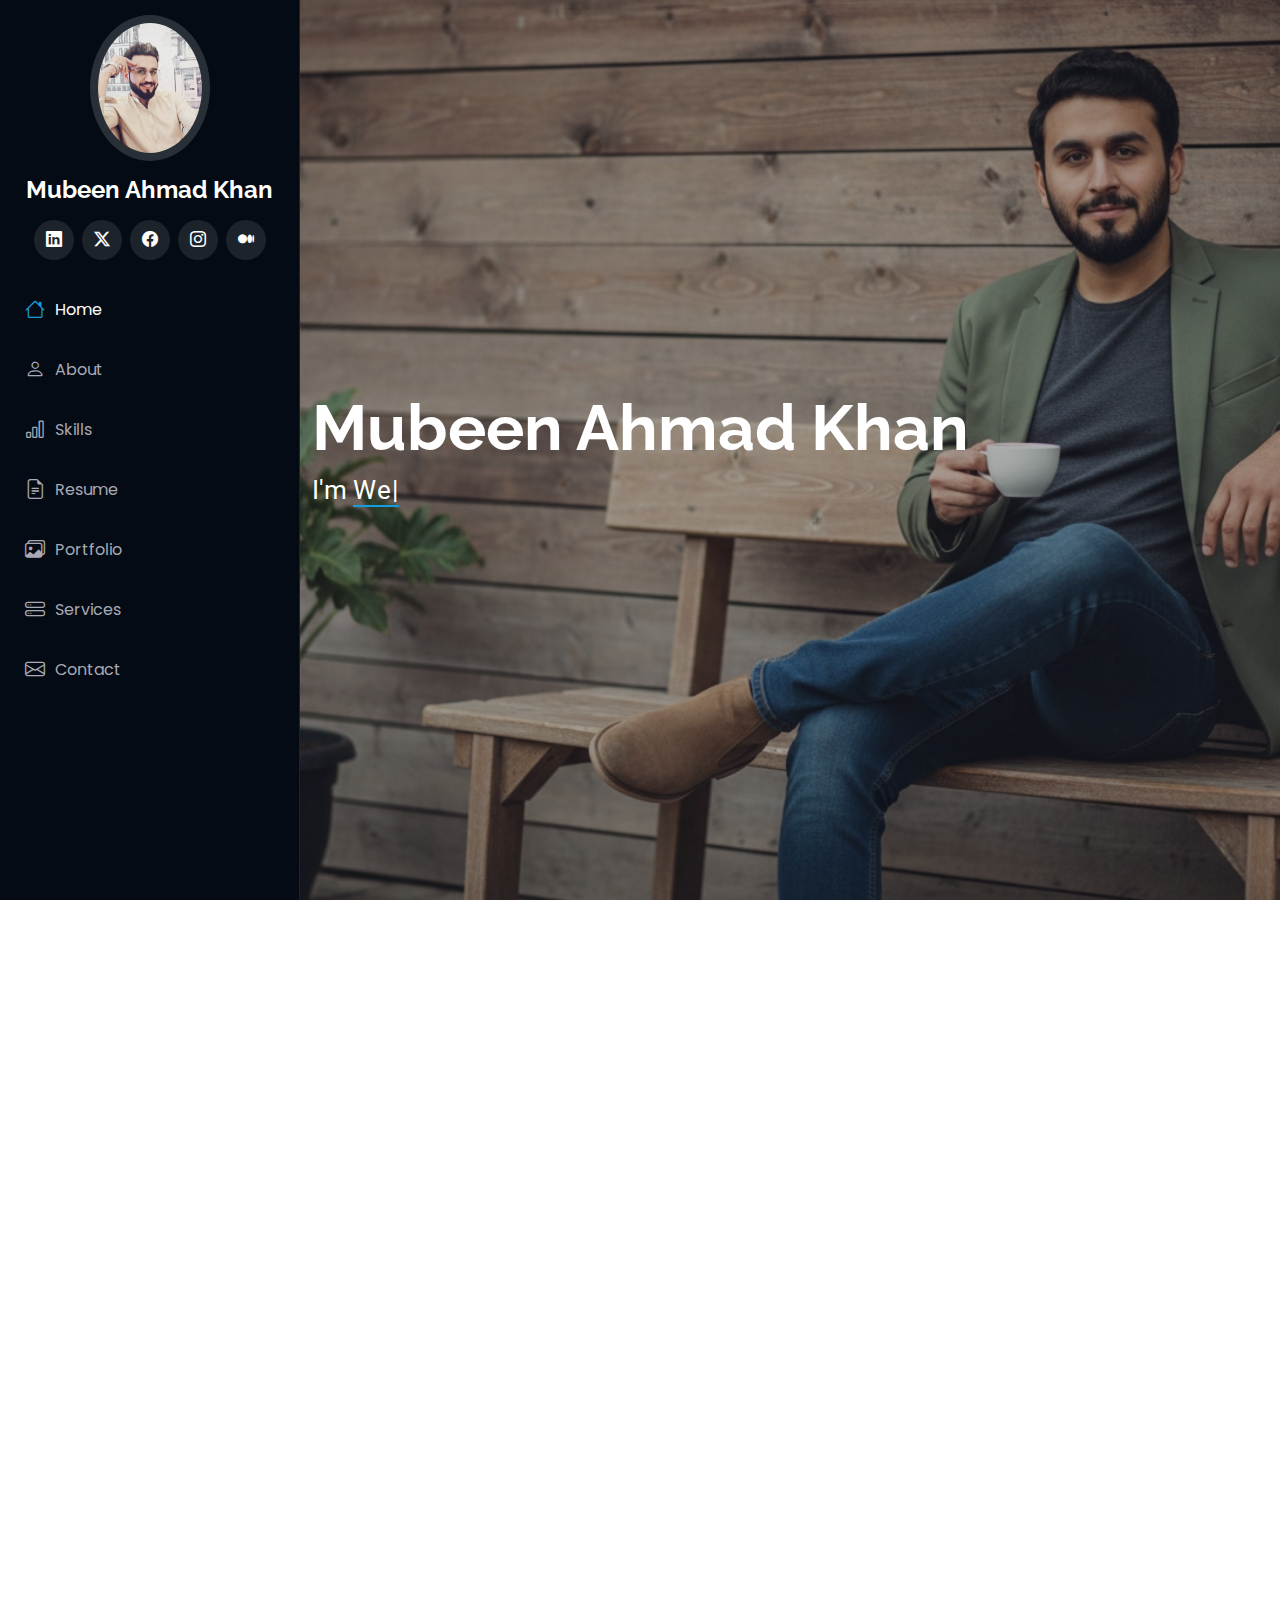
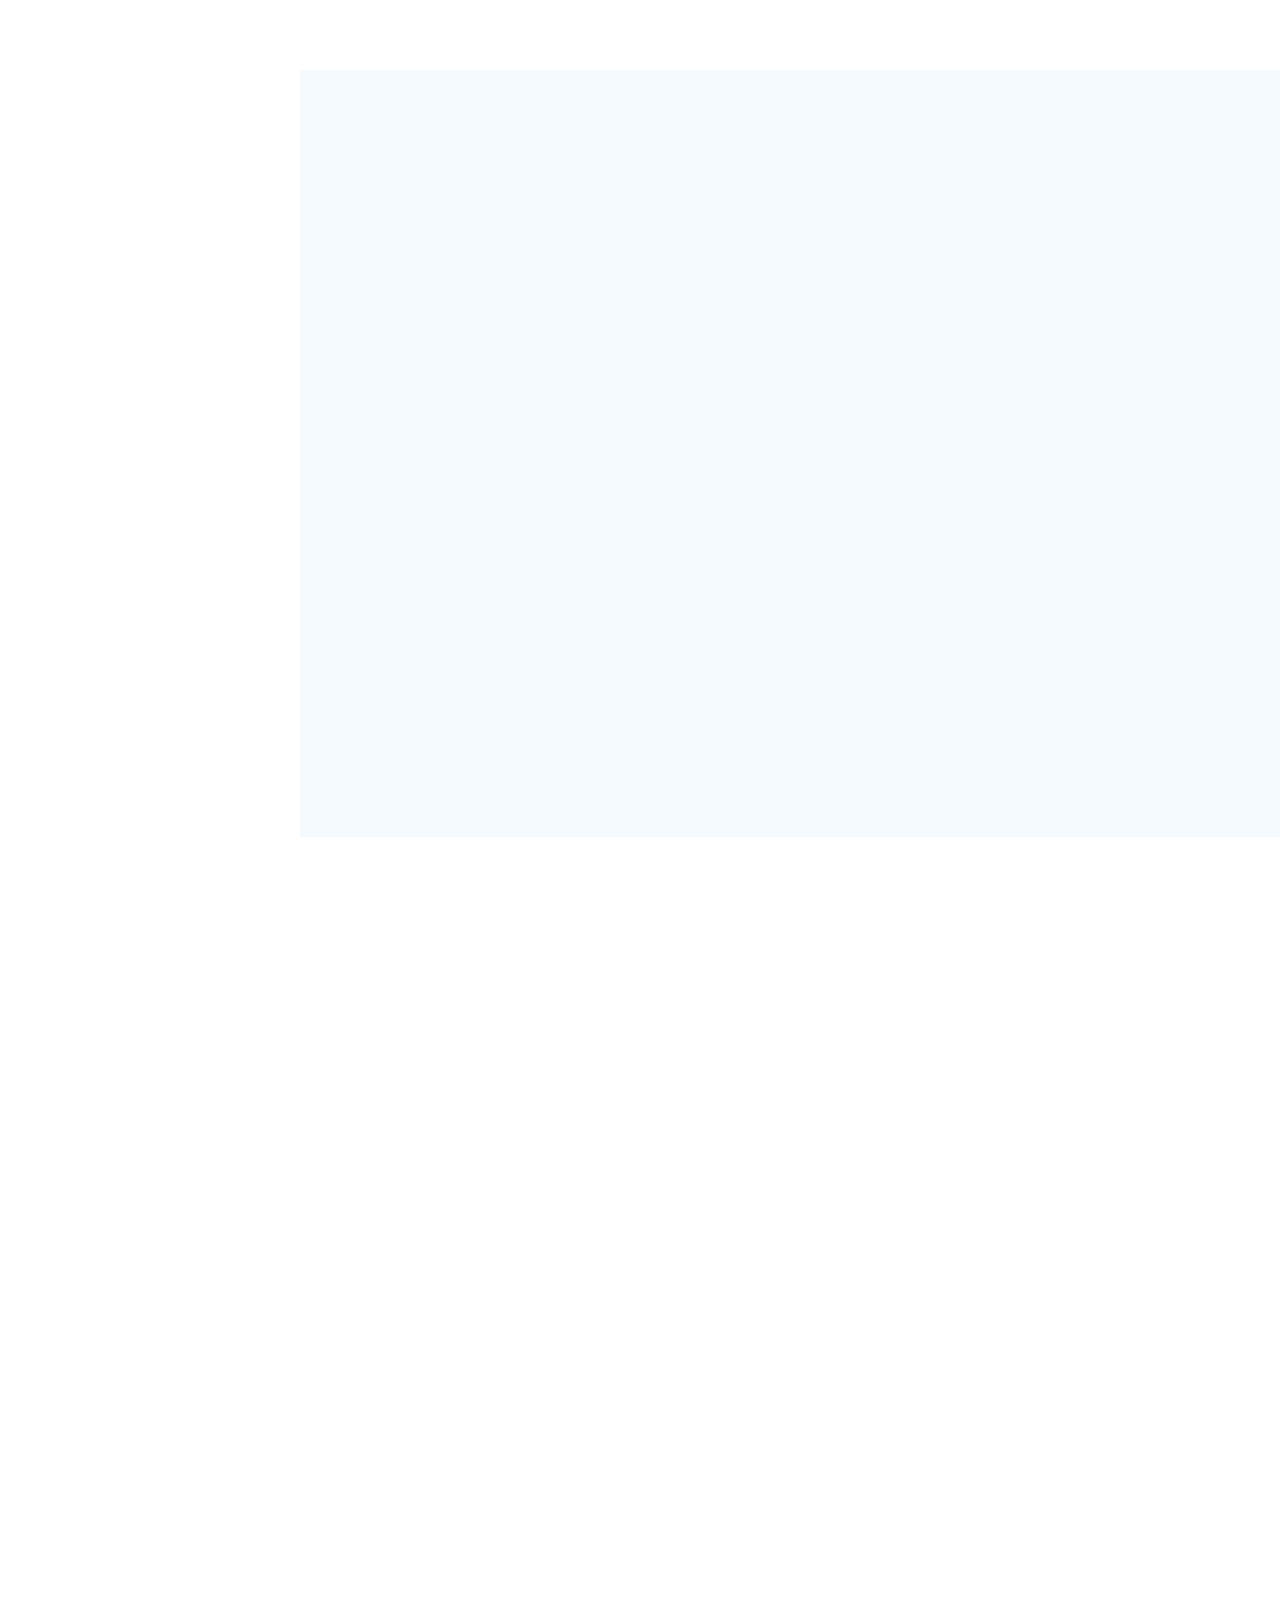
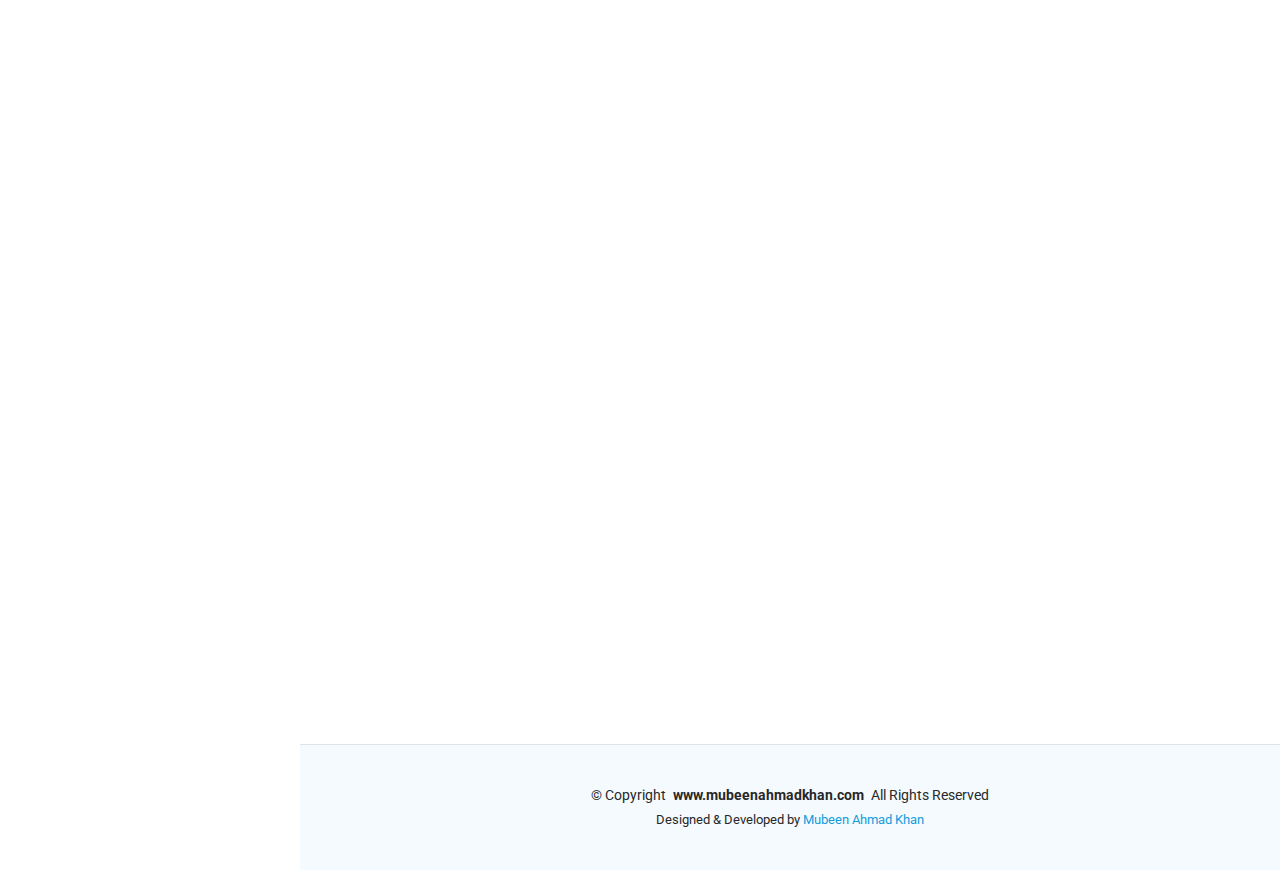
<file: index.html>
<!DOCTYPE html>
<html lang="en">

<head>
  <meta charset="utf-8">
  <meta content="width=device-width, initial-scale=1.0" name="viewport">
  <meta name="robots" content="index,follow,max-image-preview:large,max-snippet:-1,max-video-preview:-1" />
  <meta name="google-site-verification" content="iTcaz4a7UjuYTXHl-aLSjv2G4v7eZxBLUsVMxmJW-UA" />

  <meta name="p:domain_verify" content="0bb5233f37ec0a5fd924c0d9fe4ee3c2"/>
  <!-- Primary SEO -->
  <title>Mubeen Ahmad Khan | Backend Developer & Cloud Business Systems Specialist</title>
  <meta name="description" content="Official portfolio of Mubeen Ahmad Khan - Solution Architect & Backend Developer with expertise in Django, HTML5, CSS3, JavaScript, jQuery, AJAX, Bootstrap 5, Tailwind CSS. Skilled in Webmail, DNS, Cloudflare, Nginx, Apache, Gunicorn, Docker, CI/CD, JIRA, Asana, team management, communication, requirement gathering, assessment, analysis, reporting dashboards, PostgreSQL, MySQL, SQLite, SQL Replica, MongoDB, Oracle, WordPress, API development & integration.">
  <meta name="keywords" content="Mubeen Ahmad Khan, Solution Architect, Backend Developer Pakistan, Django Expert, HTML5 CSS3 JavaScript, jQuery AJAX Developer, Bootstrap 5 Developer, Tailwind CSS, Webmail Setup, DNS Management, Cloudflare Expert, Nginx Apache Gunicorn, Docker CI/CD, JIRA Asana Project Management, Team Coordination, Communication Skills, Requirement Gathering, Analysis Reporting, Dashboard Developer, PostgreSQL MySQL SQLite SQL Replica, MongoDB Oracle, WordPress Development, API Development, API Integration, Freelance Developer Pakistan, Enterprise Web Developer, Cloud Solutions Pakistan">
  <meta name="author" content="Mubeen Ahmad Khan">
  <link rel="canonical" href="https://www.mubeenahmadkhan.com/">

  <!-- Open Graph (Facebook + LinkedIn) -->
  <meta property="og:title" content="Mubeen Ahmad Khan | Backend & Cloud Specialist">
  <meta property="og:description" content="Professional Backend Developer & Cloud Business Systems Specialist. Explore portfolio, projects and services.">
  <meta property="og:image" content="https://www.mubeenahmadkhan.com/assets/img/mubeen-ahmad-khan.avif" alt="Mubeen Ahmad Khan Backend Developer Pakistan">
  <meta property="og:image:width" content="1200">
<meta property="og:image:height" content="630">
  <meta property="og:url" content="https://www.mubeenahmadkhan.com/">
  <meta property="og:type" content="website">

  <!-- Twitter Card -->
  <meta name="twitter:card" content="summary_large_image">
  <meta name="twitter:title" content="Mubeen Ahmad Khan | Backend Developer">
  <meta name="twitter:description" content="Official portfolio of Mubeen Ahmad Khan - Backend & Cloud Specialist.">
  <meta name="twitter:image" content="https://www.mubeenahmadkhan.com/assets/img/mubeen-ahmad-khan.avif">



  <!-- Favicons -->
  <link href="assets/img/Mlogo.jpeg" rel="icon">
  <link href="assets/img/apple-touch-icon.avif" rel="apple-touch-icon">

  <!-- Fonts -->
  <link href="https://fonts.googleapis.com" rel="preconnect">
  <link href="https://fonts.gstatic.com" rel="preconnect" crossorigin>
  <link href="https://fonts.googleapis.com/css2?family=Roboto&family=Poppins&family=Raleway&display=swap" rel="stylesheet">

  <!-- Vendor CSS -->
  <link href="assets/vendor/bootstrap/css/bootstrap.min.css" rel="stylesheet">
  <link href="assets/vendor/bootstrap-icons/bootstrap-icons.css" rel="stylesheet">
  <link href="assets/vendor/aos/aos.css" rel="stylesheet">
  <link href="assets/vendor/glightbox/css/glightbox.min.css" rel="stylesheet">
  <link href="assets/vendor/swiper/swiper-bundle.min.css" rel="stylesheet">

  <!-- Main CSS -->
  <link href="assets/css/main.css" rel="stylesheet">
</head>

<body class="index-page">

  <header id="header" class="header dark-background d-flex flex-column">
    <i class="header-toggle d-xl-none bi bi-list"></i>

    <div class="profile-img">
      <img src="assets/img/mubeen.avif" alt="" class="img-fluid rounded-circle" loading="lazy">
    </div>

    <a href="index.html" class="logo d-flex align-items-center justify-content-center">
      <!-- Uncomment the line below if you also wish to use an image logo -->
      <!-- <img src="assets/img/logo.avif" alt=""> -->
      <h1 class="sitename">Mubeen Ahmad Khan</h1>
    </a>

    <div class="social-links text-center">
       <a href="https://www.linkedin.com/in/mubeenahmadkhan" target="_blank" class="linkedin"><i class="bi bi-linkedin"></i></a>
      <a href="https://x.com/mubeenahmad_dev" target="_blank" class="twitter"><i class="bi bi-twitter-x"></i></a>
      <a href="https://www.facebook.com/mubeenahmadkhan.dev" target="_blank" class="facebook"><i class="bi bi-facebook"></i></a>
      <a href="https://www.instagram.com/mubeenahmadkhan.dev/" target="_blank" class="instagram"><i class="bi bi-instagram"></i></a>
      <a href="https://medium.com/@mubeenahmadkhan" target="_blank" class="google-plus"><i class="bi bi-medium"></i></a>
     
    </div>

    <nav id="navmenu" class="navmenu">
      <ul>
        <li><a href="#home" class="active"><i class="bi bi-house navicon"></i>Home</a></li>
        <li><a href="#about"><i class="bi bi-person navicon"></i> About</a></li>
        <li><a href="#skills"><i class="bi bi-bar-chart navicon"></i> Skills</a></li>
        <li><a href="#resume"><i class="bi bi-file-earmark-text navicon"></i> Resume</a></li>
        <li><a href="#portfolio"><i class="bi bi-images navicon"></i> Portfolio</a></li>
        <li><a href="#services"><i class="bi bi-hdd-stack navicon"></i> Services</a></li>
        
        <li><a href="#contact"><i class="bi bi-envelope navicon"></i> Contact</a></li>
      </ul>
    </nav>

  </header>

  <main class="main">

    <!-- Hero Section -->
    <section id="home" class="hero section dark-background">

      <img src="assets/img/Mubeenahmadkhan.avif" alt="" data-aos="fade-in" loading="lazy">

      <div class="container" data-aos="fade-up" data-aos-delay="100">
        <h2>Mubeen Ahmad Khan</h2>
        <p>I'm <span class="typed" data-typed-items="Developer, Freelancer, Software Engineer, Webmaster,Backend Developer & Cloud Business Systems Specialist">Web Developer</span><span class="typed-cursor typed-cursor--blink" aria-hidden="true"></span><span class="typed-cursor typed-cursor--blink" aria-hidden="true"></span></p>
      </div>

    </section><!-- /Hero Section -->

    <!-- About Section -->
    <section id="about" class="about section">

      <!-- Section Title -->
      <div class="container section-title" data-aos="fade-up">
        <h2>About</h2>
        <p>I am a Backend & Cloud-Ready Business Systems Specialist with 3+ years of experience building secure, scalable business systems. I develop admin dashboards, REST APIs, and cloud-ready applications with custom infrastructure deployment. My solutions are structured, maintainable, and improve efficiency, security, and reliability for businesses. Let's build robust, scalable systems together.</p>
      </div><!-- End Section Title -->

      <div class="container" data-aos="fade-up" data-aos-delay="100">

        <div class="row gy-4 justify-content-center">
          <div class="col-lg-4">
            <img src="assets/img/mubeenahmad.avif" class="img-fluid" loading="lazy">
          </div>
          <div class="col-lg-8 content">
            <h2>Backend And Cloud Ready Business Systems Specialist.</h2>
            <p class="fst-italic py-3">
              Currently serving as Assistant Manager - Web at DHA Islamabad.
            </p>
            <div class="row">
              <div class="col-lg-6">
                <ul>
                  <li><i class="bi bi-chevron-right"></i> <strong>Birthday:</strong> <span>3rd March 1999</span></li>
                  <li><i class="bi bi-chevron-right"></i> <strong>Website:</strong> <span>www.mubeenahmadkhan.com</span></li>
                  <li><i class="bi bi-chevron-right"></i> <strong>Phone:</strong> <span>+92 344 4898925</span></li>
                  <li><i class="bi bi-chevron-right"></i> <strong>City:</strong> <span>Rawalpindi-Islamabad, Pakistan</span></li>
                </ul>
              </div>
              <div class="col-lg-6">
                <ul>
                  <li><i class="bi bi-chevron-right"></i> <strong>Email:</strong> <span>mubeen.icit@gmail.com</span></li>
                  <li><i class="bi bi-chevron-right"></i> <strong>Freelance:</strong> <span>Available</span></li>
                </ul>
              </div>
            </div>
            <p class="py-3">
              Let's build robust, scalable systems together.
            </p>
          </div>
        </div>

      </div>

    </section><!-- /About Section -->

    <!-- Stats Section -->
    <section id="stats" class="stats section">

      <div class="container" data-aos="fade-up" data-aos-delay="100">

        

      </div>

    </section><!-- /Stats Section -->

    <!-- Skills Section -->
    <section id="skills" class="skills section light-background">

      <!-- Section Title -->
      <div class="container section-title" data-aos="fade-up">
        <h2>Skills</h2>
        <p>Backend development, cloud deployment, scalable system architecture, and secure business solutions.</p>
      </div><!-- End Section Title -->

      <div class="container" data-aos="fade-up" data-aos-delay="100">

        <div class="row skills-content skills-animation">

          <div class="col-lg-6">

            <div class="progress">
              <span class="skill"><span>Django</span> <i class="val">100%</i></span>
              <div class="progress-bar-wrap">
                <div class="progress-bar" role="progressbar" aria-valuenow="100" aria-valuemin="0" aria-valuemax="100"></div>
              </div>
            </div><!-- End Skills Item -->

            <div class="progress">
              <span class="skill"><span>REST API Development</span> <i class="val">90%</i></span>
              <div class="progress-bar-wrap">
                <div class="progress-bar" role="progressbar" aria-valuenow="90" aria-valuemin="0" aria-valuemax="100"></div>
              </div>
            </div><!-- End Skills Item -->

            <div class="progress">
              <span class="skill"><span>DEVOPs</span> <i class="val">75%</i></span>
              <div class="progress-bar-wrap">
                <div class="progress-bar" role="progressbar" aria-valuenow="75" aria-valuemin="0" aria-valuemax="100"></div>
              </div>
            </div><!-- End Skills Item -->

          </div>

          <div class="col-lg-6">

            <div class="progress">
              <span class="skill"><span>Python</span> <i class="val">100%</i></span>
              <div class="progress-bar-wrap">
                <div class="progress-bar" role="progressbar" aria-valuenow="100" aria-valuemin="0" aria-valuemax="100"></div>
              </div>
            </div><!-- End Skills Item -->

            <div class="progress">
              <span class="skill"><span>WordPress/CMS</span> <i class="val">90%</i></span>
              <div class="progress-bar-wrap">
                <div class="progress-bar" role="progressbar" aria-valuenow="90" aria-valuemin="0" aria-valuemax="100"></div>
              </div>
            </div><!-- End Skills Item -->

            <div class="progress">
              <span class="skill"><span>Database Management</span> <i class="val">85%</i></span>
              <div class="progress-bar-wrap">
                <div class="progress-bar" role="progressbar" aria-valuenow="85" aria-valuemin="0" aria-valuemax="100"></div>
              </div>
            </div><!-- End Skills Item -->

          </div>

        </div>

      </div>

    </section><!-- /Skills Section -->

    <!-- Resume Section -->
    <section id="resume" class="resume section">

      <!-- Section Title -->
      <div class="container section-title" data-aos="fade-up">
        <h2>Resume</h2>
        <p>Designing scalable backend systems, cloud-ready architectures, and secure, high-performance business applications.</p>
      </div><!-- End Section Title -->

      <div class="container">

        <div class="row">

          <div class="col-lg-6" data-aos="fade-up" data-aos-delay="100">
            <h3 class="resume-title">Sumary</h3>

            <div class="resume-item pb-0">
              <h4>Mubeen Ahmad Khan</h4>
              <p><em>Innovative and results-driven Backend & Cloud-Ready Business Systems Specialist with 3+ years of experience designing, developing, and deploying scalable backend solutions and secure business applications from concept to production-ready deployment.</em></p>
              <ul>
                <li>Islamabad-Rawalpindi PK</li>
                <li>+92 344 4898925</li>
                <li>mubeen.icit@gmail.com</li>
              </ul>
            </div><!-- Edn Resume Item -->

            <h3 class="resume-title">Education</h3>
            <div class="resume-item">
              <h4>Bachelor of Computer Science</h4>
              <h5>2016 - 2020</h5>
              <p><em>Gomal University D.I.Khan KPK,Pakistan</em></p>
              <p>Completed a comprehensive program focused on software development, database systems, networking, and computer science fundamentals.</p>
            </div><!-- Edn Resume Item -->

            <div class="resume-item">
              <h4>East & West Technology</h4>
              <h5>2021 - 2022</h5>
              <p><em>Internship</em></p>
              <p>Supported backend development tasks and gained hands-on experience in real-world software projects.</p>
            </div><!-- Edn Resume Item -->

          </div>

          <div class="col-lg-6" data-aos="fade-up" data-aos-delay="200">
            <h3 class="resume-title">Professional Experience</h3>
            <div class="resume-item">
              <h4>Senior Backend & Cloud-Ready Business Systems Specialist</h4>
              <h5>2022 - Present</h5>
              <p><em>DHA Islamabad-Rawalpindi, PK </em></p>
              <ul>
                <li>Lead the design, development, and deployment of scalable backend systems and cloud-ready business applications.</li>
                <li>Developed and maintain official websites and internal systems for DHA Islamabad, ensuring performance, security, and reliability. </li>
                <li>Manage official email systems, server configurations, and domain-level integrations</li>
                <li>Design and optimize databases, APIs, and secure authentication systems for enterprise-level applications.</li>
                <li>Ensure system security, data integrity, and high availability across all deployed platforms.</li>
                <li>Oversee full project lifecycle from requirements gathering to production deployment and ongoing maintenance.</li>
              </ul>
            </div><!-- Edn Resume Item -->

            

          </div>

        </div>

      </div>

    </section><!-- /Resume Section -->

    <!-- Portfolio Section -->
    <section id="portfolio" class="portfolio section light-background">

      <!-- Section Title -->
      <div class="container section-title" data-aos="fade-up">
        <h2>Portfolio</h2>
        <p>Showcasing scalable backend projects and secure business web solutions.</p>
      </div><!-- End Section Title -->

      <div class="container">

        <div class="isotope-layout" data-default-filter="*" data-layout="masonry" data-sort="original-order">



          <div class="row gy-4 isotope-container" data-aos="fade-up" data-aos-delay="200">

            <div class="col-lg-4 col-md-6 portfolio-item isotope-item filter-app">
              <div class="portfolio-content h-100">
                <img src="assets/img/portfolio/workflow.avif" class="img-fluid" alt="">
                <div class="portfolio-info">
                  <h4>WFS</h4>
                  <p>Workflow Management System</p>
                  <a href="assets/img/portfolio/workflow.avif" title="WFS" data-gallery="portfolio-gallery-app" class="glightbox preview-link"><i class="bi bi-zoom-in"></i></a>
                </div>
              </div>
            </div>

            <div class="col-lg-4 col-md-6 portfolio-item isotope-item filter-app">
              <div class="portfolio-content h-100">
                <img src="assets/img/portfolio/s.avif" class="img-fluid" alt="">
                <div class="portfolio-info">
                  <h4>VMS</h4>
                  <p>Visitor Management System</p>
                  <a href="assets/img/portfolio/s.avif" title="VMS" data-gallery="portfolio-gallery-app" class="glightbox preview-link"><i class="bi bi-zoom-in"></i></a>
                </div>
              </div>
            </div><!-- End Portfolio Item -->

            

            <div class="col-lg-4 col-md-6 portfolio-item isotope-item filter-branding">
              <div class="portfolio-content h-100">
                <img src="assets/img/portfolio/dha.avif" class="img-fluid" alt="">
                <div class="portfolio-info">
                  <h4>DHAI-R Main Website</h4>
                  <p>Responsive and secure main website for DHAI-R</p>
                  <a href="assets/img/portfolio/dha.avif" title="DHAI-R Main Website" data-gallery="portfolio-gallery-branding" class="glightbox preview-link"><i class="bi bi-zoom-in"></i></a>
                </div>
              </div>
            </div><!-- End Portfolio Item -->

            <div class="col-lg-4 col-md-6 portfolio-item isotope-item filter-product">
              <div class="portfolio-content h-100">
                <img src="assets/img/portfolio/a.avif" class="img-fluid" alt="">
                <div class="portfolio-info">
                  <h4>Bulk Email Management</h4>
                  <p>Automated email management system for businesses</p>
                  <a href="assets/img/portfolio/a.avif" title="Bulk Email Management" data-gallery="portfolio-gallery-product" class="glightbox preview-link"><i class="bi bi-zoom-in"></i></a>
                </div>
              </div>
            </div><!-- End Portfolio Item -->

            <div class="col-lg-4 col-md-6 portfolio-item isotope-item filter-app">
              <div class="portfolio-content h-100">
                <img src="assets/img/portfolio/cms.avif" class="img-fluid" alt="">
                <div class="portfolio-info">
                  <h4>CMS</h4>
                  <p>Custom-built CMS for secure and scalable content management.</p>
                  <a href="assets/img/portfolio/cms.avif" title="CMS" data-gallery="portfolio-gallery-app" class="glightbox preview-link"><i class="bi bi-zoom-in"></i></a>
                </div>
              </div>
            </div><!-- End Portfolio Item -->

            <div class="col-lg-4 col-md-6 portfolio-item isotope-item filter-product">
              <div class="portfolio-content h-100">
                <img src="assets/img/portfolio/gym.avif" class="img-fluid" alt="">
                <div class="portfolio-info">
                  <h4>GMS</h4>
                  <p>Gym management system.</p>
                  <a href="assets/img/portfolio/gym.avif" title="Gym Management System" data-gallery="portfolio-gallery-product" class="glightbox preview-link"><i class="bi bi-zoom-in"></i></a>
                </div>
              </div>
            </div><!-- End Portfolio Item -->

            <div class="col-lg-4 col-md-6 portfolio-item isotope-item filter-branding">
              <div class="portfolio-content h-100">
                <img src="assets/img/portfolio/car.avif" class="img-fluid" alt="">
                <div class="portfolio-info">
                  <h4>CWS</h4>
                  <p>Car Wash Dashboard for managing bookings, services, and customer tracking efficiently</p>
                  <a href="assets/img/portfolio/car.avif" title="Car Wash Dashboard" data-gallery="portfolio-gallery-branding" class="glightbox preview-link"><i class="bi bi-zoom-in"></i></a>
                </div>
              </div>
            </div><!-- End Portfolio Item -->

            <div class="col-lg-4 col-md-6 portfolio-item isotope-item filter-books">
              <div class="portfolio-content h-100">
                <img src="assets/img/portfolio/API.avif" class="img-fluid" alt="">
                <div class="portfolio-info">
                  <h4>API</h4>
                  <p>Custom POS API for seamless integration with third-party applications.</p>
                  <a href="assets/img/portfolio/API.avif" title="API" data-gallery="portfolio-gallery-book" class="glightbox preview-link"><i class="bi bi-zoom-in"></i></a>
                </div>
              </div>
            </div><!-- End Portfolio Item -->

            <div class="col-lg-4 col-md-6 portfolio-item isotope-item filter-app">
              <div class="portfolio-content h-100">
                <img src="assets/img/portfolio/sms.avif" class="img-fluid" alt="">
                <div class="portfolio-info">
                  <h4>AMS</h4>
                  <p>Academic Management System for managing students, courses, and grades.</p>
                  <a href="assets/img/portfolio/sms.avif" title="Academic Management System" data-gallery="portfolio-gallery-app" class="glightbox preview-link"><i class="bi bi-zoom-in"></i></a>
                </div>
              </div>
            </div><!-- End Portfolio Item -->

            

          </div><!-- End Portfolio Container -->

        </div>

      </div>

    </section><!-- /Portfolio Section -->

    <!-- Services Section -->
    <section id="services" class="services section">

  <!-- Section Title -->
  <div class="container section-title" data-aos="fade-up">
    <h2>Services</h2>
    <p>Providing end-to-end backend solutions, custom CMS development, business system automation, and web application management tailored for performance and security.</p>
  </div><!-- End Section Title -->

  <div class="container">

    <div class="row gy-4">

      <div class="col-lg-4 col-md-6 service-item d-flex" data-aos="fade-up" data-aos-delay="100">
        <div class="icon flex-shrink-0"><i class="bi bi-server"></i></div>
        <div>
          <h4 class="title"><a  class="stretched-link">Backend Development</a></h4>
          <p class="description">Designing and implementing scalable, secure, and efficient backend systems for web and business applications.</p>
        </div>
      </div>
      <!-- End Service Item -->

      <div class="col-lg-4 col-md-6 service-item d-flex" data-aos="fade-up" data-aos-delay="200">
        <div class="icon flex-shrink-0"><i class="bi bi-cloud-upload"></i></div>
        <div>
          <h4 class="title"><a  class="stretched-link">Cloud Solutions</a></h4>
          <p class="description">Deploying cloud-ready systems with secure integrations, automated backups, and high-availability infrastructure.</p>
        </div>
      </div><!-- End Service Item -->

      <div class="col-lg-4 col-md-6 service-item d-flex" data-aos="fade-up" data-aos-delay="300">
        <div class="icon flex-shrink-0"><i class="bi bi-layout-text-window-reverse"></i></div>
        <div>
          <h4 class="title"><a  class="stretched-link">Custom CMS</a></h4>
          <p class="description">Developing fully customized content management systems for easy and secure control over website content.</p>
        </div>
      </div><!-- End Service Item -->

      <div class="col-lg-4 col-md-6 service-item d-flex" data-aos="fade-up" data-aos-delay="400">
        <div class="icon flex-shrink-0"><i class="bi bi-people"></i></div>
        <div>
          <h4 class="title"><a  class="stretched-link">Gym Management System</a></h4>
          <p class="description">Creating systems for membership tracking, billing, attendance, and performance monitoring.</p>
        </div>
      </div><!-- End Service Item -->

      <div class="col-lg-4 col-md-6 service-item d-flex" data-aos="fade-up" data-aos-delay="500">
        <div class="icon flex-shrink-0"><i class="bi bi-car-front"></i></div>
        <div>
          <h4 class="title"><a  class="stretched-link">Car Wash Dashboard</a></h4>
          <p class="description">Managing bookings, services, and customer tracking efficiently through a streamlined dashboard.</p>
        </div>
      </div><!-- End Service Item -->

      <div class="col-lg-4 col-md-6 service-item d-flex" data-aos="fade-up" data-aos-delay="600">
        <div class="icon flex-shrink-0"><i class="bi bi-building"></i></div>
        <div>
          <h4 class="title"><a  class="stretched-link">DHA Website & Email Systems</a></h4>
          <p class="description">Developing and maintaining official DHA websites, email systems, and internal business applications.</p>
        </div>
      </div><!-- End Service Item -->

    </div>

  </div>

</section><!-- /Services Section -->

   

    <!-- Contact Section -->
    <section id="contact" class="contact section">

      <!-- Section Title -->
      <div class="container section-title" data-aos="fade-up">
        <h2>Contact</h2>
        <p>Get in touch to discuss projects, collaborations, or any inquiries regarding backend, CMS, and web solutions.</p>
      </div><!-- End Section Title -->

      <div class="container" data-aos="fade-up" data-aos-delay="100">

        <div class="row gy-4">

          <div class="col-lg-12">

            <div class="info-wrap">
              <div class="info-item d-flex" data-aos="fade-up" data-aos-delay="200">
                <i class="bi bi-geo-alt flex-shrink-0"></i>
                <div>
                  <h3>Address</h3>
                  <p>Rawalpindi-Islamabad , Pakistan</p>
                </div>
              </div><!-- End Info Item -->

              <div class="info-item d-flex" data-aos="fade-up" data-aos-delay="300">
                <i class="bi bi-telephone flex-shrink-0"></i>
                <div>
                  <h3>Call Us</h3>
                  <p>+92 344 4898925</p>
                </div>
              </div><!-- End Info Item -->

              <div class="info-item d-flex" data-aos="fade-up" data-aos-delay="400">
                <i class="bi bi-envelope flex-shrink-0"></i>
                <div>
                  <h3>Email Us</h3>
                  <p>mubeen.icit@gmail.com</p>
                </div>
              </div><!-- End Info Item -->

              <iframe 
  src="https://www.google.com/maps/embed?pb=!1m18!1m12!1m3!1d3318.054177702573!2d73.09628031514464!3d33.539573197047246!2m3!1f0!2f0!3f0!3m2!1i1024!2i768!4f13.1!3m3!1m2!1s0x38dfed30939130a1%3A0xa783ca687a3e67ab!2sDHA%20Islamabad%20Head%20Office%2C%20Defence%20Ave%2C%20DHA%20Phase%201%2C%20Islamabad%2C%20Pakistan!5e0!3m2!1sen!2s!4v1700000000000!5m2!1sen!2s" 
  frameborder="0" 
  style="border:0; width: 100%; height: 270px;" 
  allowfullscreen="" 
  loading="lazy" 
  referrerpolicy="no-referrer-when-downgrade">
</iframe>   </div>
          </div>

          

        </div>

      </div>

    </section><!-- /Contact Section -->

  </main>

  <footer id="footer" class="footer position-relative light-background">

    <div class="container">
      <div class="copyright text-center ">
        <p>© <span>Copyright</span> <strong class="px-1 sitename">www.mubeenahmadkhan.com</strong> <span>All Rights Reserved</span></p>
      </div>
      <div class="credits">
        <!-- All the links in the footer should remain intact. -->
        <!-- You can delete the links only if you've purchased the pro version. -->
        <!-- Licensing information: https://bootstrapmade.com/license/ -->
        <!-- Purchase the pro version with working PHP/AJAX contact form: [buy-url] -->
        Designed & Developed by <a href="https://www.mubeenahmadkhan.com/">Mubeen Ahmad Khan</a>
      </div>
    </div>

  </footer>

  <!-- Scroll Top -->
  <a href="#" id="scroll-top" class="scroll-top d-flex align-items-center justify-content-center"><i class="bi bi-arrow-up-short"></i></a>

  <!-- Preloader -->
  <div id="preloader"></div>

  <!-- Vendor JS Files -->
  <script src="assets/vendor/bootstrap/js/bootstrap.bundle.min.js"></script>
  <script src="assets/vendor/php-email-form/validate.js"></script>
  <script src="assets/vendor/aos/aos.js"></script>
  <script src="assets/vendor/typed.js/typed.umd.js"></script>
  <script src="assets/vendor/purecounter/purecounter_vanilla.js"></script>
  <script src="assets/vendor/waypoints/noframework.waypoints.js"></script>
  <script src="assets/vendor/glightbox/js/glightbox.min.js"></script>
  <script src="assets/vendor/imagesloaded/imagesloaded.pkgd.min.js"></script>
  <script src="assets/vendor/isotope-layout/isotope.pkgd.min.js"></script>
  <script src="assets/vendor/swiper/swiper-bundle.min.js"></script>

  <!-- Main JS File -->
  <script src="assets/js/main.js"></script>

    <!-- Structured Data (Google Ranking Boost) -->
  <script type="application/ld+json">
  {
    "@context": "https://schema.org",
    "@type": "Person",
    "name": "Mubeen Ahmad Khan",
    "url": "https://www.mubeenahmadkhan.com/",
    "image": "https://www.mubeenahmadkhan.com/assets/img/mubeen-ahmad-khan.avif",
    "jobTitle": "Backend & Cloud Business Systems Specialist",
    "sameAs": [
      "https://www.linkedin.com/in/mubeenahmadkhan",
      "https://github.com/th3ahmad",
      "https://www.fiverr.com/users/mak_solution_7/"
    ]
  }
  </script>

</body>

</html>
</file>
<file: assets/css/main.css>
/**
* Template Name: iPortfolio
* Template URL: https://bootstrapmade.com/iportfolio-bootstrap-portfolio-websites-template/
* Updated: Jun 29 2024 with Bootstrap v5.3.3
* Author: BootstrapMade.com
* License: https://bootstrapmade.com/license/
*/

/*--------------------------------------------------------------
# Font & Color Variables
# Help: https://bootstrapmade.com/color-system/
--------------------------------------------------------------*/
/* Fonts */
:root {
  --default-font: "Roboto",  system-ui, -apple-system, "Segoe UI", Roboto, "Helvetica Neue", Arial, "Noto Sans", "Liberation Sans", sans-serif, "Apple Color Emoji", "Segoe UI Emoji", "Segoe UI Symbol", "Noto Color Emoji";
  --heading-font: "Raleway",  sans-serif;
  --nav-font: "Poppins",  sans-serif;
}

/* Global Colors - The following color variables are used throughout the website. Updating them here will change the color scheme of the entire website */
:root { 
  --background-color: #ffffff; /* Background color for the entire website, including individual sections */
  --default-color: #272829; /* Default color used for the majority of the text content across the entire website */
  --heading-color: #050d18; /* Color for headings, subheadings and title throughout the website */
  --accent-color: #149ddd; /* Accent color that represents your brand on the website. It's used for buttons, links, and other elements that need to stand out */
  --surface-color: #ffffff; /* The surface color is used as a background of boxed elements within sections, such as cards, icon boxes, or other elements that require a visual separation from the global background. */
  --contrast-color: #ffffff; /* Contrast color for text, ensuring readability against backgrounds of accent, heading, or default colors. */
}

/* Nav Menu Colors - The following color variables are used specifically for the navigation menu. They are separate from the global colors to allow for more customization options */
:root {
  --nav-color: #a8a9b4;  /* The default color of the main navmenu links */
  --nav-hover-color: #ffffff; /* Applied to main navmenu links when they are hovered over or active */
  --nav-mobile-background-color: #040b14; /* Used as the background color for mobile navigation menu */
  --nav-dropdown-background-color: #040b14; /* Used as the background color for dropdown items that appear when hovering over primary navigation items */
  --nav-dropdown-color: #a8a9b4; /* Used for navigation links of the dropdown items in the navigation menu. */
  --nav-dropdown-hover-color: #ffffff; /* Similar to --nav-hover-color, this color is applied to dropdown navigation links when they are hovered over. */
}

/* Color Presets - These classes override global colors when applied to any section or element, providing reuse of the sam color scheme. */

.light-background {
  --background-color: #f4fafd;
  --surface-color: #ffffff;
}

.dark-background {
  --background-color: #040b14;
  --default-color: #ffffff;
  --heading-color: #ffffff;
  --surface-color: #151f2b;
  --contrast-color: #ffffff;
}

/* Smooth scroll */
:root {
  scroll-behavior: smooth;
}

/*--------------------------------------------------------------
# General Styling & Shared Classes
--------------------------------------------------------------*/
body {
  color: var(--default-color);
  background-color: var(--background-color);
  font-family: var(--default-font);
}

a {
  color: var(--accent-color);
  text-decoration: none;
  transition: 0.3s;
}

a:hover {
  color: color-mix(in srgb, var(--accent-color), transparent 25%);
  text-decoration: none;
}

h1,
h2,
h3,
h4,
h5,
h6 {
  color: var(--heading-color);
  font-family: var(--heading-font);
}

/* PHP Email Form Messages
------------------------------*/
.php-email-form .error-message {
  display: none;
  background: #df1529;
  color: #ffffff;
  text-align: left;
  padding: 15px;
  margin-bottom: 24px;
  font-weight: 600;
}

.php-email-form .sent-message {
  display: none;
  color: #ffffff;
  background: #059652;
  text-align: center;
  padding: 15px;
  margin-bottom: 24px;
  font-weight: 600;
}

.php-email-form .loading {
  display: none;
  background: var(--surface-color);
  text-align: center;
  padding: 15px;
  margin-bottom: 24px;
}

.php-email-form .loading:before {
  content: "";
  display: inline-block;
  border-radius: 50%;
  width: 24px;
  height: 24px;
  margin: 0 10px -6px 0;
  border: 3px solid var(--accent-color);
  border-top-color: var(--surface-color);
  animation: php-email-form-loading 1s linear infinite;
}

@keyframes php-email-form-loading {
  0% {
    transform: rotate(0deg);
  }

  100% {
    transform: rotate(360deg);
  }
}

/*--------------------------------------------------------------
# Global Header
--------------------------------------------------------------*/
.header {
  color: var(--default-color);
  background-color: var(--background-color);
  position: fixed;
  top: 0;
  left: 0;
  bottom: 0;
  padding: 0 15px;
  width: 300px;
  transition: all ease-in-out 0.3s;
  overflow-y: auto;
  z-index: 997;
  border-right: 1px solid color-mix(in srgb, var(--default-color), transparent 90%);
}

.header .profile-img img {
  margin: 15px auto;
  display: block;
  width: 120px;
  border: 8px solid color-mix(in srgb, var(--default-color), transparent 85%);
}

.header .logo {
  line-height: 1;
  margin-bottom: 15px;
}

.header .logo img {
  max-height: 32px;
  margin-right: 8px;
}

.header .logo h1 {
  font-size: 24px;
  margin: 0;
  font-weight: 700;
  color: var(--heading-color);
}

.header .social-links {
  margin: 0 0 20px 0;
}

.header .social-links a {
  font-size: 16px;
  display: inline-flex;
  align-items: center;
  justify-content: center;
  background: color-mix(in srgb, var(--default-color), transparent 90%);
  color: var(--default-color);
  margin: 0 2px;
  border-radius: 50%;
  text-align: center;
  width: 40px;
  height: 40px;
  transition: 0.3s;
}

.header .social-links a:hover {
  color: var(--contrast-color);
  background: var(--accent-color);
}

@media (min-width: 1200px) {

  .header~main,
  .header~#footer {
    margin-left: 300px;
  }
}

@media (max-width: 1199px) {
  .header {
    left: -100%;
  }
}

.header.header-show {
  left: 0;
}

.header .header-toggle {
  color: var(--contrast-color);
  background-color: var(--accent-color);
  font-size: 22px;
  display: flex;
  align-items: center;
  justify-content: center;
  width: 40px;
  height: 40px;
  border-radius: 50%;
  cursor: pointer;
  position: fixed;
  top: 15px;
  right: 15px;
  z-index: 9999;
  transition: background-color 0.3s;
}

.header .header-toggle:hover {
  color: var(--contrast-color);
  background-color: color-mix(in srgb, var(--accent-color) 90%, white 15%);
}

/*--------------------------------------------------------------
# Navigation Menu
--------------------------------------------------------------*/
.mobile-nav-toggle {
  display: none;
}

.navmenu {
  padding: 0;
  z-index: 9997;
}

.navmenu ul {
  list-style: none;
  padding: 0 0 20px 0;
  margin: 0;
}

.navmenu a,
.navmenu a:focus {
  color: var(--nav-color);
  padding: 15px 10px;
  font-family: var(--nav-font);
  font-size: 16px;
  font-weight: 400;
  display: flex;
  align-items: center;
  white-space: nowrap;
  transition: 0.3s;
  width: 100%;
}

.navmenu a .navicon,
.navmenu a:focus .navicon {
  font-size: 20px;
  margin-right: 10px;
}

.navmenu a .toggle-dropdown,
.navmenu a:focus .toggle-dropdown {
  font-size: 12px;
  line-height: 0;
  margin-left: auto;
  width: 30px;
  height: 30px;
  display: flex;
  align-items: center;
  justify-content: center;
  border-radius: 50%;
  transition: 0.3s;
  flex-shrink: 0;
  background-color: color-mix(in srgb, var(--accent-color), transparent 90%);
}

.navmenu a .toggle-dropdown:hover,
.navmenu a:focus .toggle-dropdown:hover {
  background-color: var(--accent-color);
  color: var(--contrast-color);
}

.navmenu a:hover,
.navmenu .active,
.navmenu .active:focus {
  color: var(--nav-hover-color);
}

.navmenu a:hover .navicon,
.navmenu .active .navicon,
.navmenu .active:focus .navicon {
  color: var(--accent-color);
}

.navmenu .active .toggle-dropdown,
.navmenu .active:focus .toggle-dropdown {
  background-color: var(--accent-color);
  color: var(--contrast-color);
  transform: rotate(180deg);
}

.navmenu .dropdown {
  display: block;
}

.navmenu .dropdown a,
.navmenu .dropdown a:focus {
  color: --nav-dropdown-color;
}

.navmenu .dropdown a:hover,
.navmenu .dropdown .active,
.navmenu .dropdown .active:focus {
  color: var(--nav-dropdown-hover-color);
}

.navmenu .dropdown ul {
  position: static;
  display: none;
  z-index: 99;
  padding: 5px 10px;
  margin: 5px 10px;
  background-color: var(--nav-dropdown-background-color);
  border: 1px solid color-mix(in srgb, var(--default-color), transparent 90%);
  box-shadow: none;
  transition: all 0.5s ease-in-out;
}

.navmenu .dropdown ul ul {
  background-color: rgba(33, 37, 41, 0.1);
}

.navmenu .dropdown>.dropdown-active {
  display: block;
  background-color: rgba(33, 37, 41, 0.03);
}

/*--------------------------------------------------------------
# Global Footer
--------------------------------------------------------------*/
.footer {
  color: var(--default-color);
  background-color: var(--background-color);
  font-size: 14px;
  padding: 40px 0;
  position: relative;
  border-top: 1px solid color-mix(in srgb, var(--default-color), transparent 90%);
}

.footer .copyright p {
  margin-bottom: 0;
}

.footer .credits {
  margin-top: 4px;
  font-size: 13px;
  text-align: center;
}

/*--------------------------------------------------------------
# Preloader
--------------------------------------------------------------*/
#preloader {
  position: fixed;
  inset: 0;
  z-index: 999999;
  overflow: hidden;
  background: var(--background-color);
  transition: all 0.6s ease-out;
}

#preloader:before {
  content: "";
  position: fixed;
  top: calc(50% - 30px);
  left: calc(50% - 30px);
  border: 6px solid #ffffff;
  border-color: var(--accent-color) transparent var(--accent-color) transparent;
  border-radius: 50%;
  width: 60px;
  height: 60px;
  animation: animate-preloader 1.5s linear infinite;
}

@keyframes animate-preloader {
  0% {
    transform: rotate(0deg);
  }

  100% {
    transform: rotate(360deg);
  }
}

/*--------------------------------------------------------------
# Scroll Top Button
--------------------------------------------------------------*/
.scroll-top {
  position: fixed;
  visibility: hidden;
  opacity: 0;
  right: 15px;
  bottom: -15px;
  z-index: 99999;
  background-color: var(--accent-color);
  width: 44px;
  height: 44px;
  border-radius: 50px;
  transition: all 0.4s;
}

.scroll-top i {
  font-size: 24px;
  color: var(--contrast-color);
  line-height: 0;
}

.scroll-top:hover {
  background-color: color-mix(in srgb, var(--accent-color), transparent 20%);
  color: var(--contrast-color);
}

.scroll-top.active {
  visibility: visible;
  opacity: 1;
  bottom: 15px;
}

/*--------------------------------------------------------------
# Disable aos animation delay on mobile devices
--------------------------------------------------------------*/
@media screen and (max-width: 768px) {
  [data-aos-delay] {
    transition-delay: 0 !important;
  }
}

/*--------------------------------------------------------------
# Global Page Titles & Breadcrumbs
--------------------------------------------------------------*/
.page-title {
  color: var(--default-color);
  background-color: var(--background-color);
  padding: 25px 0;
  position: relative;
}

.page-title h1 {
  font-size: 24px;
  font-weight: 700;
}

.page-title .breadcrumbs ol {
  display: flex;
  flex-wrap: wrap;
  list-style: none;
  padding: 0;
  margin: 0;
  font-size: 14px;
  font-weight: 400;
}

.page-title .breadcrumbs ol li+li {
  padding-left: 10px;
}

.page-title .breadcrumbs ol li+li::before {
  content: "/";
  display: inline-block;
  padding-right: 10px;
  color: color-mix(in srgb, var(--default-color), transparent 70%);
}

/*--------------------------------------------------------------
# Global Sections
--------------------------------------------------------------*/
section,
.section {
  color: var(--default-color);
  background-color: var(--background-color);
  padding: 60px 0;
  overflow: clip;
}

/*--------------------------------------------------------------
# Global Section Titles
--------------------------------------------------------------*/
.section-title {
  padding-bottom: 60px;
  position: relative;
}

.section-title h2 {
  font-size: 32px;
  font-weight: 700;
  margin-bottom: 20px;
  padding-bottom: 20px;
  position: relative;
}

.section-title h2:after {
  content: "";
  position: absolute;
  display: block;
  width: 50px;
  height: 3px;
  background: var(--accent-color);
  left: 0;
  bottom: 0;
}

.section-title p {
  margin-bottom: 0;
}

/*--------------------------------------------------------------
# Hero Section
--------------------------------------------------------------*/
.hero {
  width: 100%;
  min-height: 100vh;
  position: relative;
  padding: 80px 0;
  display: flex;
  align-items: center;
  justify-content: center;
}

.hero img {
  position: absolute;
  inset: 0;
  display: block;
  width: 100%;
  height: 100%;
  object-fit: cover;
  z-index: 1;
}

.hero:before {
  content: "";
  background: color-mix(in srgb, var(--background-color), transparent 70%);
  position: absolute;
  inset: 0;
  z-index: 2;
}

.hero .container {
  position: relative;
  z-index: 3;
}

.hero h2 {
  margin: 0;
  font-size: 64px;
  font-weight: 700;
}

.hero p {
  margin: 5px 0 0 0;
  font-size: 26px;
}

.hero p span {
  letter-spacing: 1px;
  border-bottom: 2px solid var(--accent-color);
}

.hero .social-links {
  margin-top: 25px;
}

.hero .social-links a {
  font-size: 24px;
  display: inline-block;
  color: color-mix(in srgb, var(--default-color), transparent 50%);
  line-height: 1;
  margin-right: 20px;
  transition: 0.3s;
}

.hero .social-links a:hover {
  color: var(--accent-color);
}

@media (max-width: 768px) {
  .hero h2 {
    font-size: 32px;
  }

  .hero p {
    font-size: 20px;
  }
}

/*--------------------------------------------------------------
# About Section
--------------------------------------------------------------*/
.about .content h2 {
  font-weight: 700;
  font-size: 24px;
}

.about .content ul {
  list-style: none;
  padding: 0;
}

.about .content ul li {
  margin-bottom: 20px;
  display: flex;
  align-items: center;
}

.about .content ul strong {
  margin-right: 10px;
}

.about .content ul i {
  font-size: 16px;
  margin-right: 5px;
  color: var(--accent-color);
  line-height: 0;
}

/*--------------------------------------------------------------
# Stats Section
--------------------------------------------------------------*/
.stats .stats-item {
  padding: 30px;
  width: 100%;
}

.stats .stats-item i {
  color: var(--accent-color);
  display: block;
  font-size: 44px;
  float: left;
  line-height: 0;
}

.stats .stats-item .purecounter {
  color: var(--heading-color);
  font-size: 48px;
  line-height: 40px;
  display: block;
  font-weight: 700;
  margin-left: 60px;
}

.stats .stats-item p {
  color: color-mix(in srgb, var(--default-color), transparent 40%);
  padding: 15px 0 0 0;
  margin: 0 0 0 60px;
  font-family: var(--heading-font);
  font-size: 14px;
}

/*--------------------------------------------------------------
# Skills Section
--------------------------------------------------------------*/
.skills .progress {
  height: 60px;
  display: block;
  background: none;
  border-radius: 0;
}

.skills .progress .skill {
  color: var(--heading-color);
  padding: 0;
  margin: 0 0 6px 0;
  text-transform: uppercase;
  display: block;
  font-weight: 600;
  font-family: var(--heading-font);
}

.skills .progress .skill .val {
  float: right;
  font-style: normal;
}

.skills .progress-bar-wrap {
  background: color-mix(in srgb, var(--default-color), transparent 90%);
  height: 10px;
}

.skills .progress-bar {
  width: 1px;
  height: 10px;
  transition: 0.9s;
  background-color: var(--accent-color);
}

/*--------------------------------------------------------------
# Resume Section
--------------------------------------------------------------*/
.resume .resume-title {
  color: var(--heading-color);
  font-size: 26px;
  font-weight: 700;
  margin-top: 20px;
  margin-bottom: 20px;
}

.resume .resume-item {
  padding: 0 0 20px 20px;
  margin-top: -2px;
  border-left: 2px solid var(--accent-color);
  position: relative;
}

.resume .resume-item h4 {
  line-height: 18px;
  font-size: 18px;
  font-weight: 600;
  text-transform: uppercase;
  color: color-mix(in srgb, var(--default-color), transparent 20%);
  margin-bottom: 10px;
}

.resume .resume-item h5 {
  font-size: 16px;
  padding: 5px 15px;
  display: inline-block;
  font-weight: 600;
  margin-bottom: 10px;
}

.resume .resume-item ul {
  padding-left: 20px;
}

.resume .resume-item ul li {
  padding-bottom: 10px;
}

.resume .resume-item:last-child {
  padding-bottom: 0;
}

.resume .resume-item::before {
  content: "";
  position: absolute;
  width: 16px;
  height: 16px;
  border-radius: 50px;
  left: -9px;
  top: 0;
  background: var(--background-color);
  border: 2px solid var(--accent-color);
}

/*--------------------------------------------------------------
# Portfolio Section
--------------------------------------------------------------*/
.portfolio .portfolio-filters {
  padding: 0;
  margin: 0 auto 20px auto;
  list-style: none;
  text-align: center;
}

.portfolio .portfolio-filters li {
  cursor: pointer;
  display: inline-block;
  padding: 0;
  font-size: 14px;
  font-weight: 400;
  margin: 0 10px;
  line-height: 1;
  text-transform: uppercase;
  margin-bottom: 10px;
  transition: all 0.3s ease-in-out;
}

.portfolio .portfolio-filters li:hover,
.portfolio .portfolio-filters li.filter-active {
  color: var(--accent-color);
}

.portfolio .portfolio-filters li:first-child {
  margin-left: 0;
}

.portfolio .portfolio-filters li:last-child {
  margin-right: 0;
}

@media (max-width: 575px) {
  .portfolio .portfolio-filters li {
    font-size: 14px;
    margin: 0 5px;
  }
}

.portfolio .portfolio-content {
  position: relative;
  overflow: hidden;
}

.portfolio .portfolio-content img {
  transition: 0.3s;
}

.portfolio .portfolio-content .portfolio-info {
  opacity: 0;
  position: absolute;
  inset: 0;
  z-index: 3;
  transition: all ease-in-out 0.3s;
  background: rgba(0, 0, 0, 0.6);
  padding: 15px;
}

.portfolio .portfolio-content .portfolio-info h4 {
  font-size: 14px;
  padding: 5px 10px;
  font-weight: 400;
  color: #ffffff;
  display: inline-block;
  background-color: var(--accent-color);
}

.portfolio .portfolio-content .portfolio-info p {
  position: absolute;
  bottom: 10px;
  text-align: center;
  display: inline-block;
  left: 0;
  right: 0;
  font-size: 16px;
  font-weight: 600;
  color: rgba(255, 255, 255, 0.8);
}

.portfolio .portfolio-content .portfolio-info .preview-link,
.portfolio .portfolio-content .portfolio-info .details-link {
  position: absolute;
  left: calc(50% - 40px);
  font-size: 26px;
  top: calc(50% - 14px);
  color: #fff;
  transition: 0.3s;
  line-height: 1.2;
}

.portfolio .portfolio-content .portfolio-info .preview-link:hover,
.portfolio .portfolio-content .portfolio-info .details-link:hover {
  color: var(--accent-color);
}

.portfolio .portfolio-content .portfolio-info .details-link {
  left: 50%;
  font-size: 34px;
  line-height: 0;
}

.portfolio .portfolio-content:hover .portfolio-info {
  opacity: 1;
}

.portfolio .portfolio-content:hover img {
  transform: scale(1.1);
}

/*--------------------------------------------------------------
# Services Section
--------------------------------------------------------------*/
.services .service-item {
  position: relative;
}

.services .service-item .icon {
  background: var(--accent-color);
  display: flex;
  align-items: center;
  justify-content: center;
  width: 54px;
  height: 54px;
  border-radius: 50%;
  transition: 0.5s;
  border: 1px solid var(--accent-color);
  margin-right: 20px;
}

.services .service-item .icon i {
  color: var(--contrast-color);
  font-size: 24px;
  line-height: 0;
}

.services .service-item:hover .icon {
  background: var(--surface-color);
}

.services .service-item:hover .icon i {
  color: var(--accent-color);
}

.services .service-item .title {
  font-weight: 700;
  margin-bottom: 15px;
  font-size: 18px;
}

.services .service-item .title a {
  color: var(--heading-color);
}

.services .service-item .title a:hover {
  color: var(--accent-color);
}

.services .service-item .description {
  line-height: 24px;
  font-size: 14px;
}

/*--------------------------------------------------------------
# Testimonials Section
--------------------------------------------------------------*/
.testimonials .testimonials-carousel,
.testimonials .testimonials-slider {
  overflow: hidden;
}

.testimonials .testimonial-item {
  box-sizing: content-box;
  text-align: center;
  min-height: 320px;
}

.testimonials .testimonial-item .testimonial-img {
  width: 90px;
  border-radius: 50%;
  margin: 0 auto;
}

.testimonials .testimonial-item h3 {
  font-size: 18px;
  font-weight: bold;
  margin: 10px 0 5px 0;
}

.testimonials .testimonial-item h4 {
  font-size: 14px;
  color: color-mix(in srgb, var(--default-color), transparent 20%);
  margin: 0;
}

.testimonials .testimonial-item .quote-icon-left,
.testimonials .testimonial-item .quote-icon-right {
  color: color-mix(in srgb, var(--accent-color), transparent 40%);
  font-size: 26px;
  line-height: 0;
}

.testimonials .testimonial-item .quote-icon-left {
  display: inline-block;
  left: -5px;
  position: relative;
}

.testimonials .testimonial-item .quote-icon-right {
  display: inline-block;
  right: -5px;
  position: relative;
  top: 10px;
  transform: scale(-1, -1);
}

.testimonials .testimonial-item p {
  font-style: italic;
  margin: 0 15px 15px 15px;
  padding: 20px;
  background-color: var(--surface-color);
  position: relative;
  margin-bottom: 35px;
  border-radius: 6px;
  box-shadow: 0px 2px 15px rgba(0, 0, 0, 0.1);
}

.testimonials .testimonial-item p::after {
  content: "";
  width: 0;
  height: 0;
  border-top: 20px solid var(--surface-color);
  border-right: 20px solid transparent;
  border-left: 20px solid transparent;
  position: absolute;
  bottom: -20px;
  left: calc(50% - 20px);
}

.testimonials .swiper-wrapper {
  height: auto;
}

.testimonials .swiper-pagination {
  margin-top: 40px;
  position: relative;
}

.testimonials .swiper-pagination .swiper-pagination-bullet {
  width: 12px;
  height: 12px;
  background-color: var(--background-color);
  opacity: 1;
  border: 1px solid var(--accent-color);
}

.testimonials .swiper-pagination .swiper-pagination-bullet-active {
  background-color: var(--accent-color);
}

/*--------------------------------------------------------------
# Contact Section
--------------------------------------------------------------*/
.contact .info-wrap {
  background-color: var(--surface-color);
  box-shadow: 0px 0px 20px rgba(0, 0, 0, 0.1);
  padding: 30px;
}

@media (max-width: 575px) {
  .contact .info-wrap {
    padding: 20px;
  }
}

.contact .info-item {
  margin-bottom: 40px;
}

.contact .info-item i {
  font-size: 20px;
  color: var(--accent-color);
  background: color-mix(in srgb, var(--accent-color), transparent 92%);
  width: 44px;
  height: 44px;
  display: flex;
  justify-content: center;
  align-items: center;
  border-radius: 50px;
  transition: all 0.3s ease-in-out;
  margin-right: 15px;
}

.contact .info-item h3 {
  padding: 0;
  font-size: 18px;
  font-weight: 700;
  margin-bottom: 5px;
}

.contact .info-item p {
  padding: 0;
  margin-bottom: 0;
  font-size: 14px;
}

.contact .info-item:hover i {
  background: var(--accent-color);
  color: var(--contrast-color);
}

.contact .php-email-form {
  background-color: var(--surface-color);
  height: 100%;
  padding: 30px;
  box-shadow: 0px 0px 20px rgba(0, 0, 0, 0.1);
}

@media (max-width: 575px) {
  .contact .php-email-form {
    padding: 20px;
  }
}

.contact .php-email-form input[type=text],
.contact .php-email-form input[type=email],
.contact .php-email-form textarea {
  font-size: 14px;
  padding: 10px 15px;
  box-shadow: none;
  border-radius: 0;
  color: var(--default-color);
  background-color: var(--surface-color);
  border-color: color-mix(in srgb, var(--default-color), transparent 80%);
}

.contact .php-email-form input[type=text]:focus,
.contact .php-email-form input[type=email]:focus,
.contact .php-email-form textarea:focus {
  border-color: var(--accent-color);
}

.contact .php-email-form input[type=text]::placeholder,
.contact .php-email-form input[type=email]::placeholder,
.contact .php-email-form textarea::placeholder {
  color: color-mix(in srgb, var(--default-color), transparent 70%);
}

.contact .php-email-form button[type=submit] {
  color: var(--contrast-color);
  background: var(--accent-color);
  border: 0;
  padding: 10px 30px;
  transition: 0.4s;
  border-radius: 50px;
}

.contact .php-email-form button[type=submit]:hover {
  background: color-mix(in srgb, var(--accent-color), transparent 25%);
}

/*--------------------------------------------------------------
# Portfolio Details Section
--------------------------------------------------------------*/
.portfolio-details .portfolio-details-slider img {
  width: 100%;
}

.portfolio-details .portfolio-details-slider .swiper-pagination {
  margin-top: 20px;
  position: relative;
}

.portfolio-details .portfolio-details-slider .swiper-pagination .swiper-pagination-bullet {
  width: 12px;
  height: 12px;
  background-color: color-mix(in srgb, var(--default-color), transparent 85%);
  opacity: 1;
}

.portfolio-details .portfolio-details-slider .swiper-pagination .swiper-pagination-bullet-active {
  background-color: var(--accent-color);
}

.portfolio-details .portfolio-info {
  padding: 30px;
  box-shadow: 0px 0 30px rgba(0, 0, 0, 0.1);
}

.portfolio-details .portfolio-info h3 {
  font-size: 22px;
  font-weight: 700;
  margin-bottom: 20px;
  padding-bottom: 20px;
  border-bottom: 1px solid color-mix(in srgb, var(--default-color), transparent 85%);
}

.portfolio-details .portfolio-info ul {
  list-style: none;
  padding: 0;
  font-size: 15px;
}

.portfolio-details .portfolio-info ul li+li {
  margin-top: 10px;
}

.portfolio-details .portfolio-description {
  padding-top: 30px;
}

.portfolio-details .portfolio-description h2 {
  font-size: 26px;
  font-weight: 700;
  margin-bottom: 20px;
}

.portfolio-details .portfolio-description p {
  padding: 0;
  color: color-mix(in srgb, var(--default-color), transparent 30%);
}

/*--------------------------------------------------------------
# Service Details Section
--------------------------------------------------------------*/
.service-details .services-list {
  padding: 10px 30px;
  border: 1px solid color-mix(in srgb, var(--default-color), transparent 90%);
  margin-bottom: 20px;
}

.service-details .services-list a {
  display: block;
  line-height: 1;
  padding: 8px 0 8px 15px;
  border-left: 3px solid color-mix(in srgb, var(--default-color), transparent 70%);
  margin: 20px 0;
  color: color-mix(in srgb, var(--default-color), transparent 20%);
  transition: 0.3s;
}

.service-details .services-list a.active {
  color: var(--heading-color);
  font-weight: 700;
  border-color: var(--accent-color);
}

.service-details .services-list a:hover {
  border-color: var(--accent-color);
}

.service-details .services-img {
  margin-bottom: 20px;
}

.service-details h3 {
  font-size: 26px;
  font-weight: 700;
}

.service-details h4 {
  font-size: 20px;
  font-weight: 700;
}

.service-details p {
  font-size: 15px;
}

.service-details ul {
  list-style: none;
  padding: 0;
  font-size: 15px;
}

.service-details ul li {
  padding: 5px 0;
  display: flex;
  align-items: center;
}

.service-details ul i {
  font-size: 20px;
  margin-right: 8px;
  color: var(--accent-color);
}

/*--------------------------------------------------------------
# Starter Section Section
--------------------------------------------------------------*/
.starter-section {
  /* Add your styles here */
}
</file>
